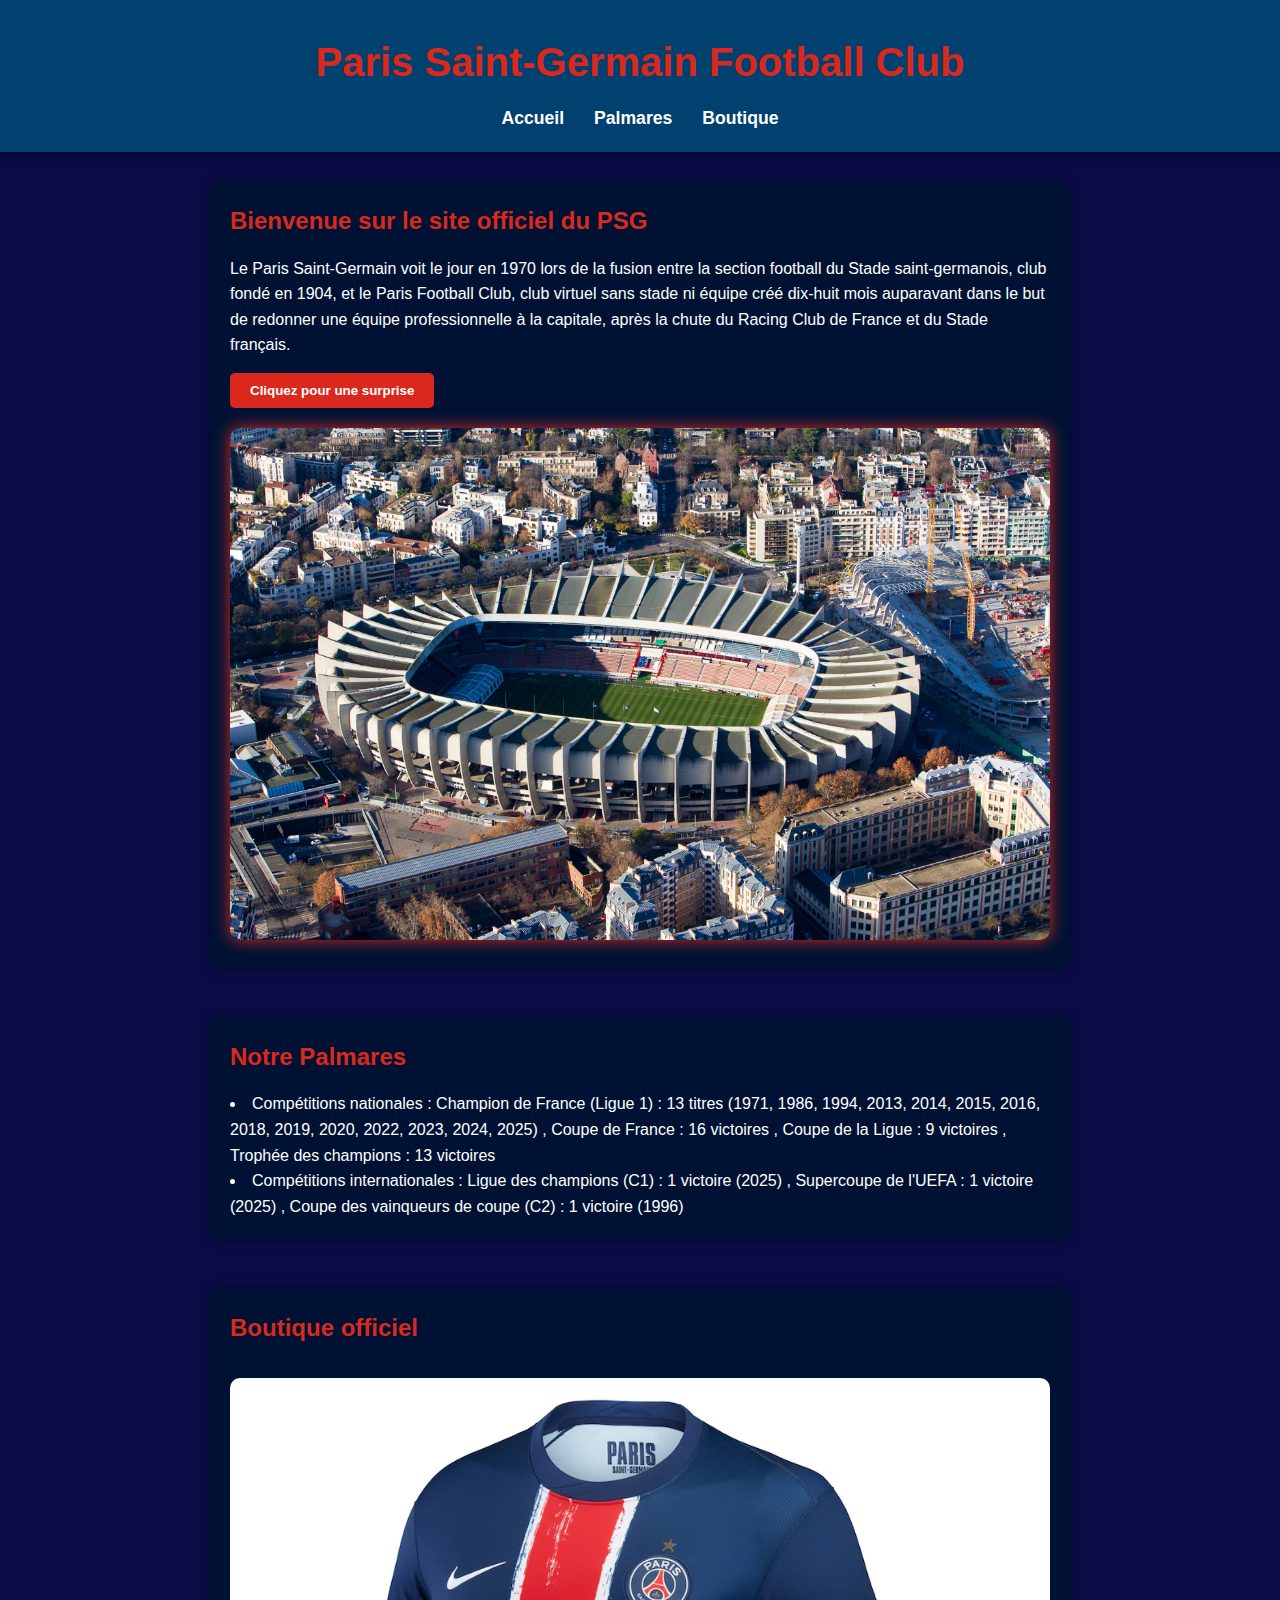
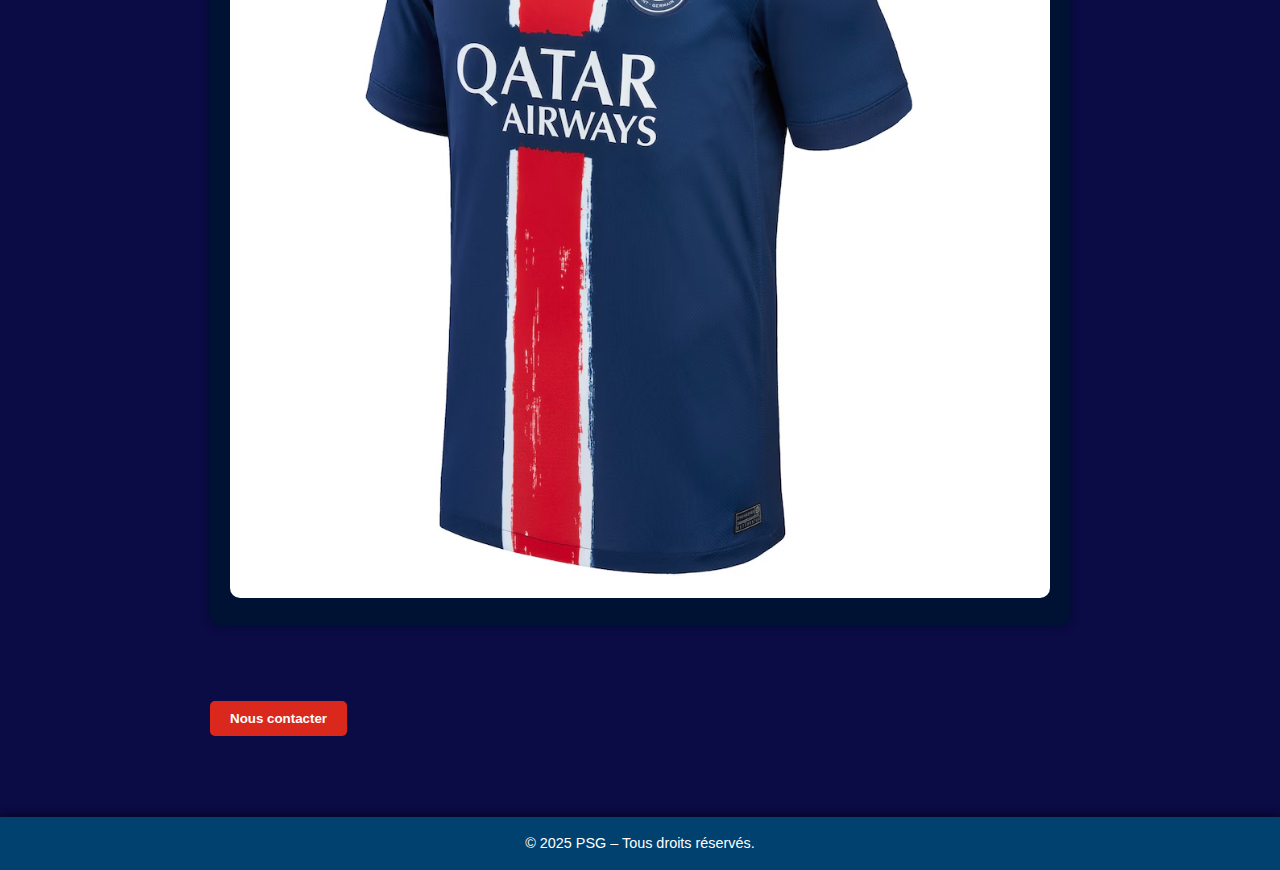
<file: index.html>
<!DOCTYPE html>
<html lang="fr">
<head>
    <meta charset="UTF-8">
    <meta name="viewport" content="width=device-width, initial-scale=1.0">
    <title>Club Sportif de Foot du PSG</title>
    <link rel="stylesheet" href="index.css">
</head>
<body>

    <header>
        <h1>
        <h1> Paris Saint-Germain Football Club</h1>
        <nav>
            <ul>
                <li><a href="#accueil">Accueil</a></li>
                <li><a href="#Palmares">Palmares</a></li>
                <li><a href="#boutique">Boutique</a></li>
            </ul>
        </nav>
    </header>

    <main>


        
        <section id="accueil">
            <h2>Bienvenue sur le site officiel du PSG</h2>
            <p>Le Paris Saint-Germain voit le jour en 1970 lors de la fusion entre la section football du Stade saint-germanois, club fondé en 1904, et le Paris Football Club, club virtuel sans stade ni équipe créé dix-huit mois auparavant dans le but de redonner une équipe professionnelle à la capitale, après la chute du Racing Club de France et du Stade français.</p>
            <p id="welcomeMessage"></p>
            <button onclick="showWelcome()">Cliquez pour une surprise</button>
            <div id="slideshow">
                <img id="slide" src="psg1.jpg" alt="Image 1">
              </div>
        </section>

    

        <section id="Palmares">
            <h2>Notre Palmares</h2>
            <ul>
                <li> Compétitions nationales : Champion de France (Ligue 1) : 13 titres (1971, 1986, 1994, 2013, 2014, 2015, 2016, 2018, 2019, 2020, 2022, 2023, 2024, 2025) , Coupe de France : 16 victoires , Coupe de la Ligue : 9 victoires , Trophée des champions : 13 victoires</li>
                <li>Compétitions internationales : Ligue des champions (C1) : 1 victoire (2025) , Supercoupe de l'UEFA : 1 victoire (2025) , Coupe des vainqueurs de coupe (C2) : 1 victoire (1996)  </li>
               
            </ul>
        </section>

      

        <section id="boutique">
            <h2>Boutique officiel</h2>
            <a href="https://store.psg.fr/fr/paris-saint-germain-football-kits/t-92646982+d-565009383+z-7-3911137895?_s=gppc&utm_campaign=Soccer+INTL+-+2024+Kit+-+PSG+-+FR+-+FR|21281660599&utm_medium=ppc&ks_id=7083_kw39309601&utm_term=psg%202024%2025%20maillot&matchtype=b&utm_source=g&target=kwd-2303213164745&pcrid=699061768006&adposition=&gad_source=1&gad_campaignid=21281660599&gclid=EAIaIQobChMI2cqjiv6lkAMVKrpoCR1Q6SBlEAAYASAAEgI9lPD_BwE" target="_blank" rel="noopener">
                <img src="psg3.jpeg" alt="Boutique PSG">
        </section>
        

<br>

        <nav>
            <a href="Index2.html">
              <button type="boutton"> Nous contacter</button>
            </a>
          </nav>

<br>
<br>

    </main>

    <footer>
        <p>&copy; 2025 PSG – Tous droits réservés.</p>
    </footer>

    <script src="index.js"></script>
</file>
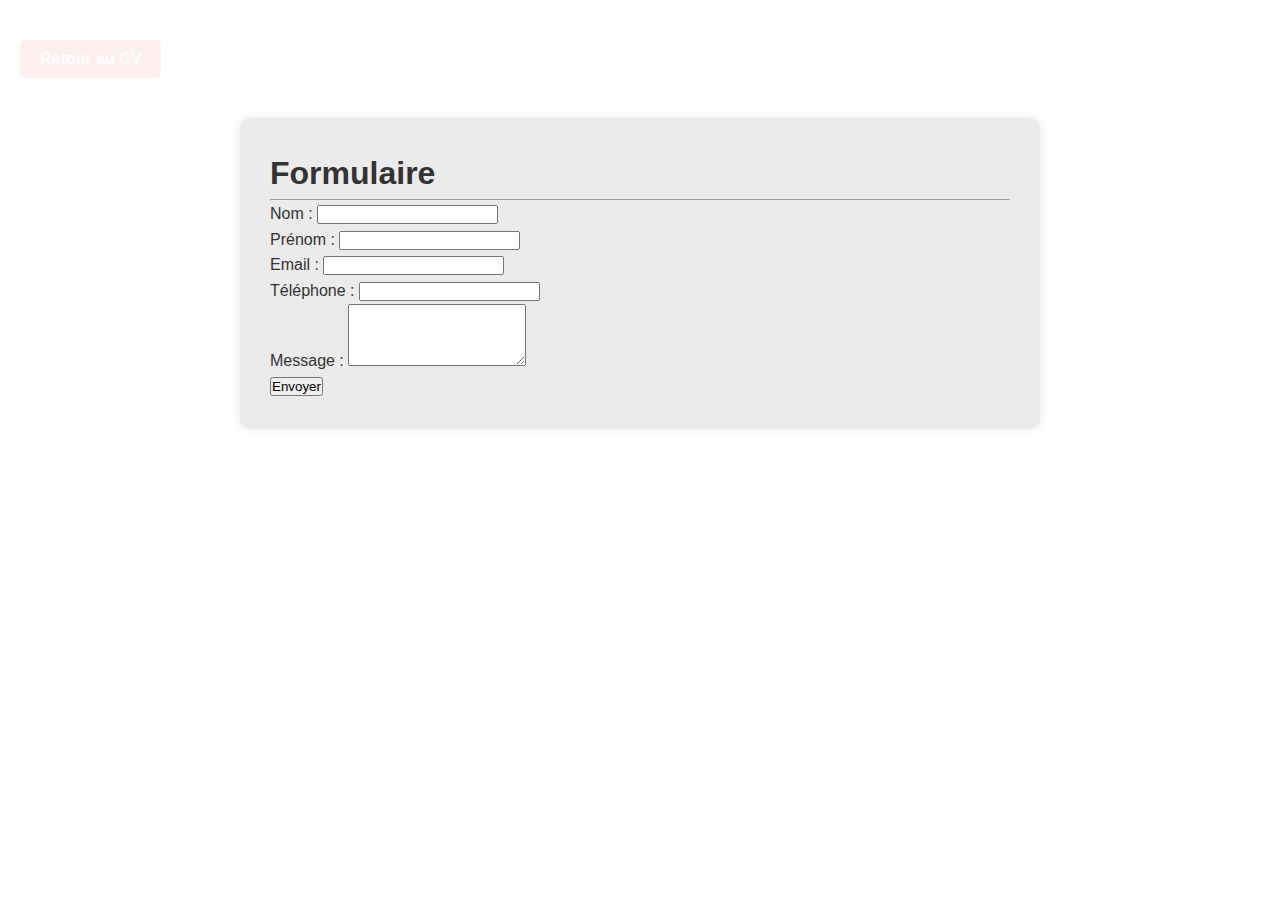
<file: Cvemilrastoder.html>
<!DOCTYPE html>
<html lang="fr">
<head>
  <meta charset="UTF-8">
  <title>Formulaire Emil</title>
  <link rel="stylesheet" href="CSS.css">
</head>
<body>

  <nav>
    <a href="file:///P:/Documents/Cv%20emil%20rastoder.html">
      <button type="button">Retour au CV</button>
    </a>
  </nav>

  <main>
    <h1>Formulaire</h1>
    <hr>

    <form action="#" method="post">
      <div class="form-group">
        <label for="nom">Nom :</label>
        <input type="text" name="nom" id="nom" required>
      </div>

      <div class="form-group">
        <label for="prenom">Prénom :</label>
        <input type="text" name="prenom" id="prenom" required>
      </div>

      <div class="form-group">
        <label for="email">Email :</label>
        <input type="email" name="email" id="email" required>
      </div>

      <div class="form-group">
        <label for="telephone">Téléphone :</label>
        <input type="tel" name="telephone" id="telephone" required>
      </div>

      <div class="form-group">
        <label for="message">Message :</label>
        <textarea name="message" id="message" rows="4" required></textarea>
      </div>

      <div class="form-group">
        <button type="submit">Envoyer</button>
      </div>
    </form>
  </main>

</body>
</html>
</file>
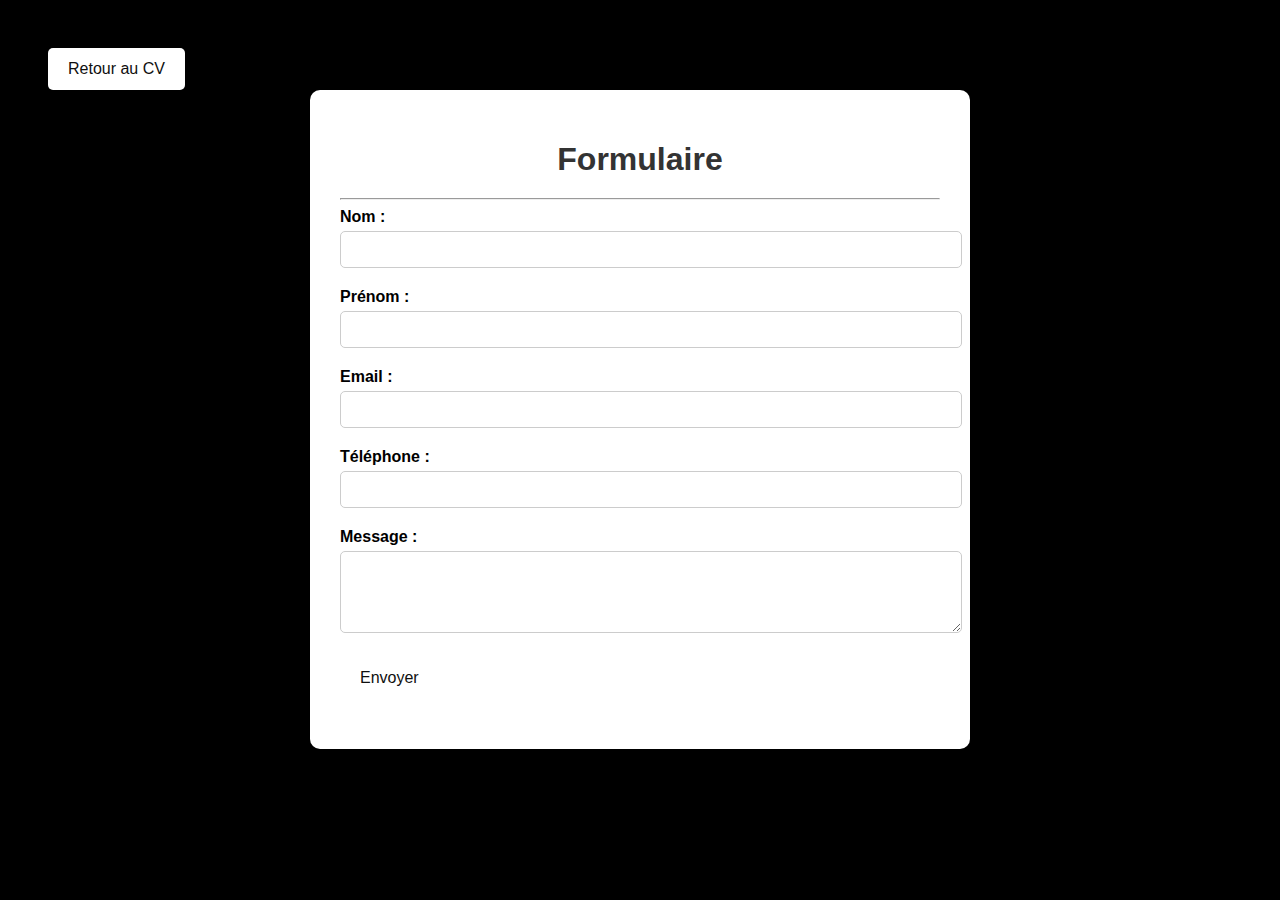
<file: Formulaireemilrastoder.html>
<!DOCTYPE html>
<html lang="fr">
<head>
  <meta charset="UTF-8">
  <title>Formulaire Emil</title>
  <link rel="stylesheet" href="CSS2.css">
</head>
<body>

  <nav>
    <a href="file:///P:/Documents/Cv%20emil%20rastoder.html">
      <button type="button">Retour au CV</button>
    </a>
  </nav>

  <main>
    <h1>Formulaire</h1>
    <hr>

    <form action="#" method="post">
      <div class="form-group">
        <label for="nom">Nom :</label>
        <input type="text" name="nom" id="nom" required>
      </div>

      <div class="form-group">
        <label for="prenom">Prénom :</label>
        <input type="text" name="prenom" id="prenom" required>
      </div>

      <div class="form-group">
        <label for="email">Email :</label>
        <input type="email" name="email" id="email" required>
      </div>

      <div class="form-group">
        <label for="telephone">Téléphone :</label>
        <input type="tel" name="telephone" id="telephone" required>
      </div>

      <div class="form-group">
        <label for="message">Message :</label>
        <textarea name="message" id="message" rows="4" required></textarea>
      </div>

      <div class="form-group">
        <button type="submit">Envoyer</button>
      </div>
    </form>
  </main>

</body>
</html>
</file>
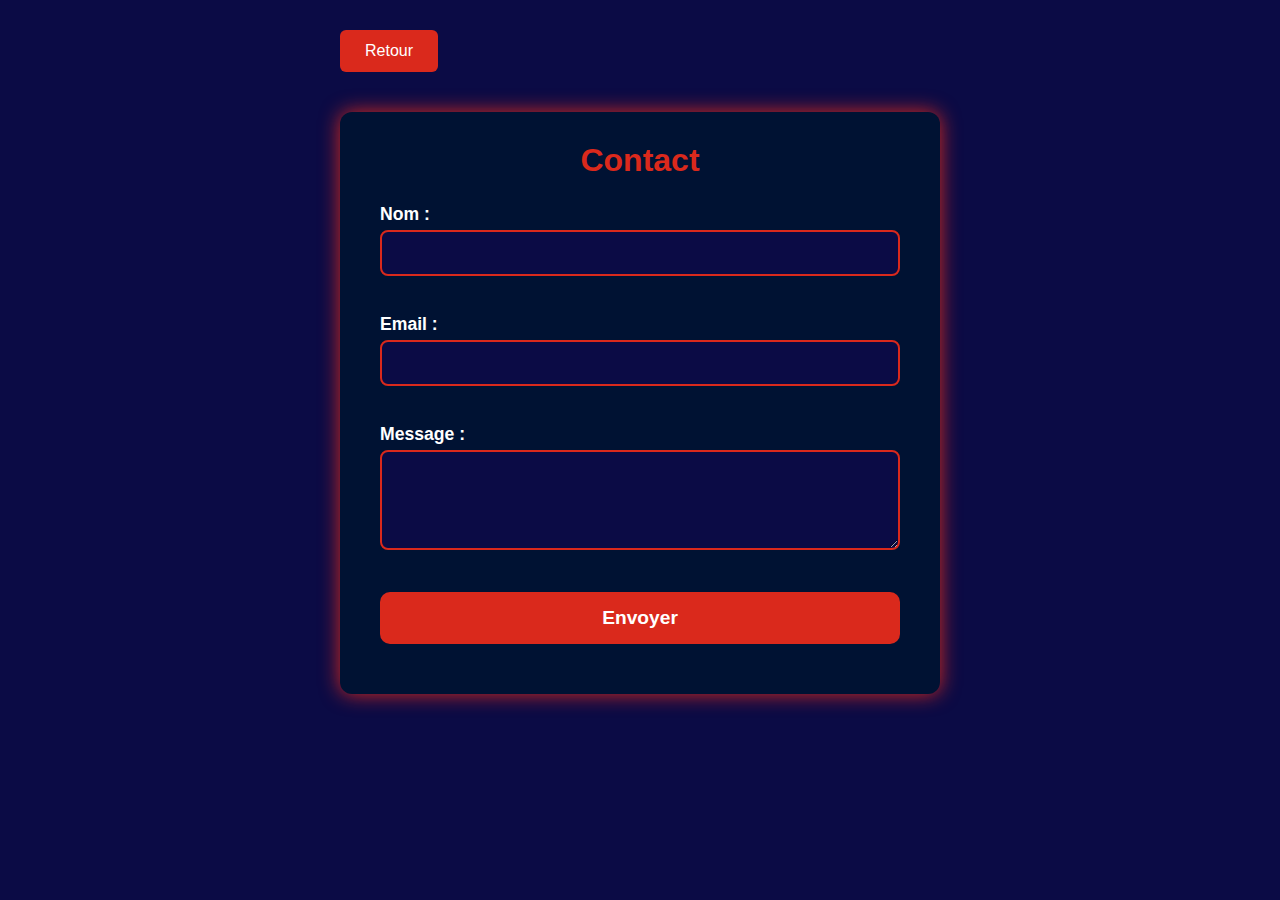
<file: Index2.html>
<!DOCTYPE html>
<html lang="fr">
<head>
  <meta charset="UTF-8">
  <title>Contact</title>
  <link rel="stylesheet" href="index2.css">
</head>
<body>
   
    <nav>
        <a href="index.html">
          <button type="button">Retour</button>
        </a>
      </nav>
      
      
      
      
      <section id="contact">
            <h2>Contact</h2>
            <form id="contactForm">
                <label for="name">Nom :</label><br>
                <input type="text" id="name" required><br><br>

                <label for="email">Email :</label><br>
                <input type="email" id="email" required><br><br>

                <label for="message">Message :</label><br>
                <textarea id="message" rows="4" required></textarea><br><br>

                <button type="submit">Envoyer</button>
            </form>
            <p id="formMessage"></p>
        </section>
</file>
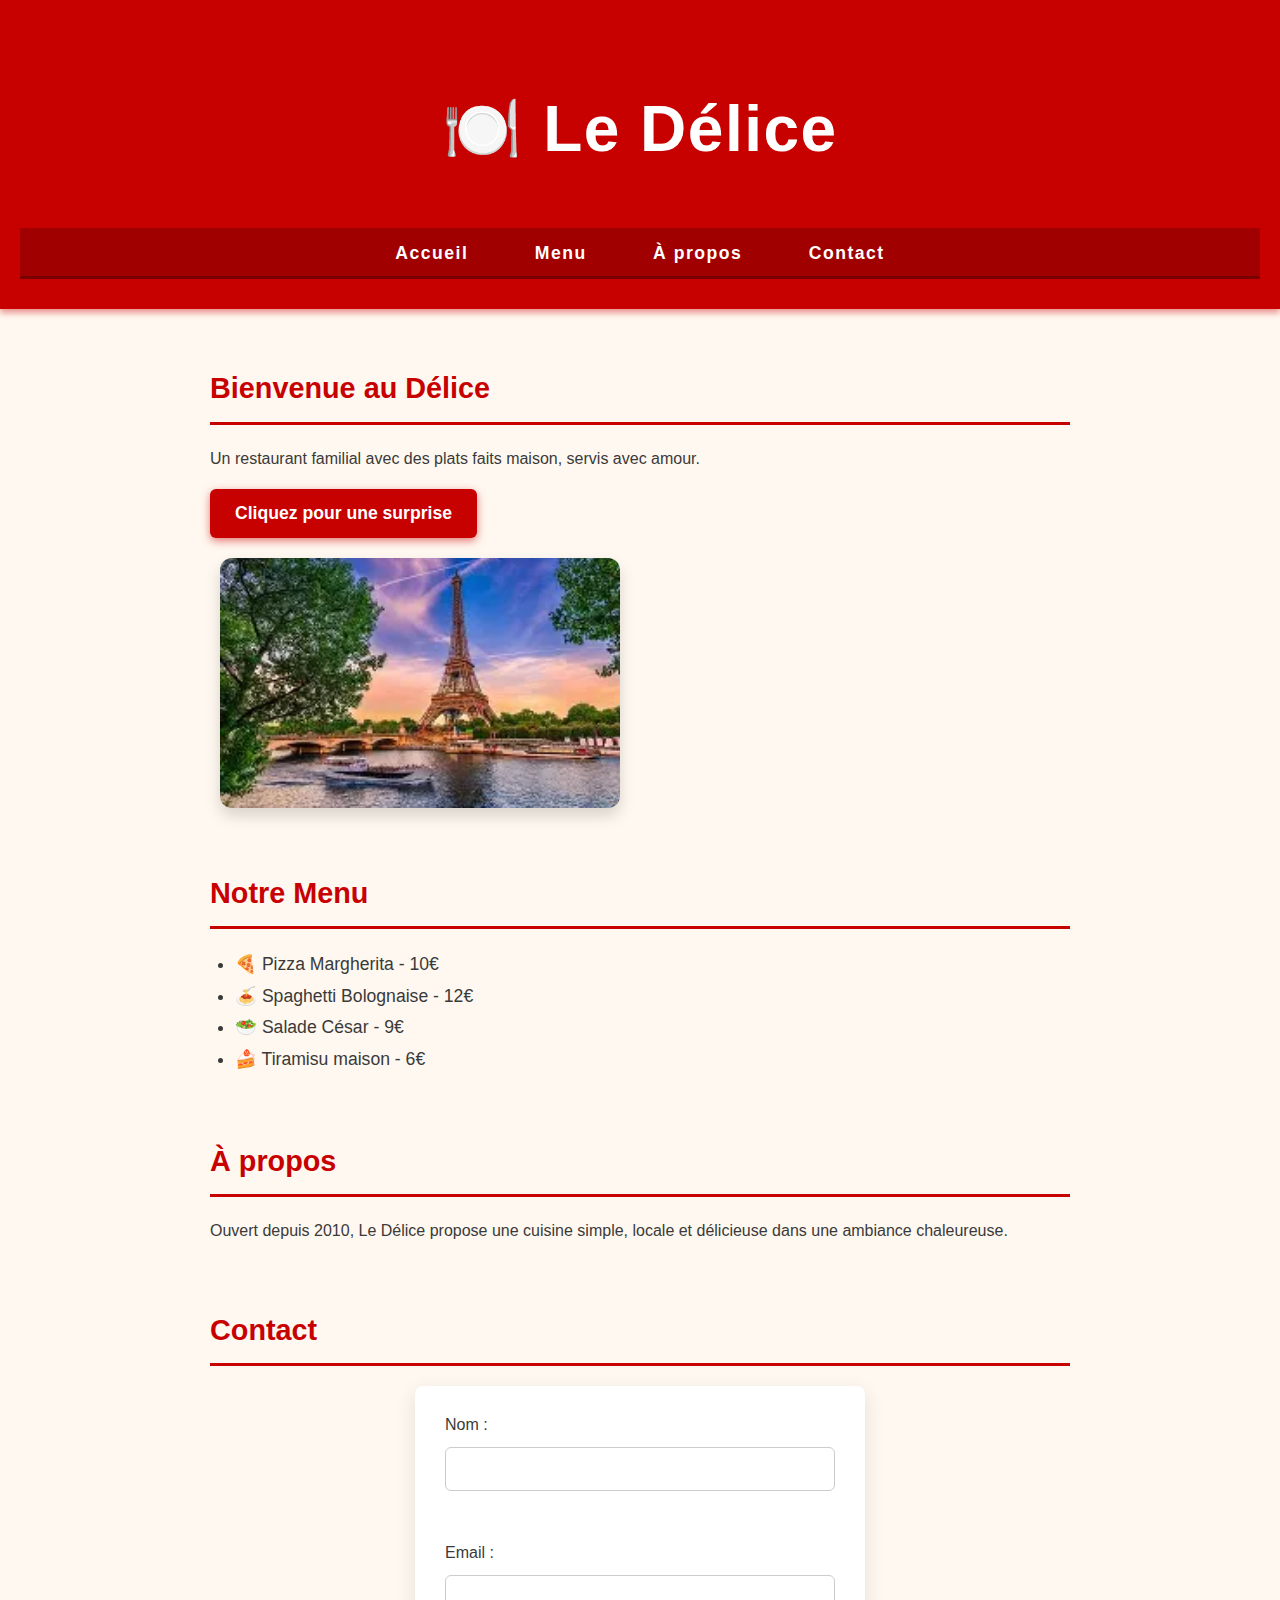
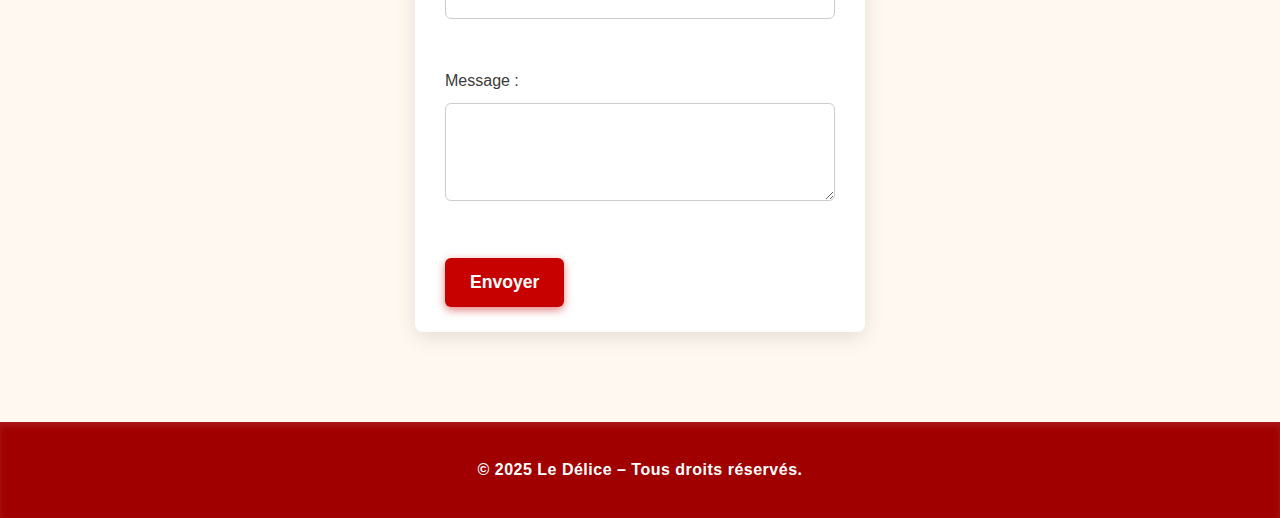
<file: Siteinternet.html>
<!DOCTYPE html>
<html lang="fr">
<head>
    <meta charset="UTF-8">
    <meta name="viewport" content="width=device-width, initial-scale=1.0">
    <title>Le Délice - Restaurant</title>
    <link rel="stylesheet" href="site.css">
</head>
<body>

    <header>
        <h1>🍽️ Le Délice</h1>
        <nav>
            <ul>
                <li><a href="#accueil">Accueil</a></li>
                <li><a href="#menu">Menu</a></li>
                <li><a href="#apropos">À propos</a></li>
                <li><a href="#contact">Contact</a></li>
            </ul>
        </nav>
    </header>

    <main>


        
        <section id="accueil">
            <h2>Bienvenue au Délice</h2>
            <p>Un restaurant familial avec des plats faits maison, servis avec amour.</p>
            <button onclick="showWelcome()">Cliquez pour une surprise</button>
            <p id="welcomeMessage"></p>
            <div id="slideshow">
                <img id="slide" src="france.webp" alt="Image 1">
              </div>
        </section>

    

        <section id="menu">
            <h2>Notre Menu</h2>
            <ul>
                <li>🍕 Pizza Margherita - 10€</li>
                <li>🍝 Spaghetti Bolognaise - 12€</li>
                <li>🥗 Salade César - 9€</li>
                <li>🍰 Tiramisu maison - 6€</li>
            </ul>
        </section>

      

        <section id="apropos">
            <h2>À propos</h2>
            <p>Ouvert depuis 2010, Le Délice propose une cuisine simple, locale et délicieuse dans une ambiance chaleureuse.</p>
        </section>



        <section id="contact">
            <h2>Contact</h2>
            <form id="contactForm">
                <label for="name">Nom :</label><br>
                <input type="text" id="name" required><br><br>

                <label for="email">Email :</label><br>
                <input type="email" id="email" required><br><br>

                <label for="message">Message :</label><br>
                <textarea id="message" rows="4" required></textarea><br><br>

                <button type="submit">Envoyer</button>
            </form>
            <p id="formMessage"></p>
        </section>

    </main>

    <footer>
        <p>&copy; 2025 Le Délice – Tous droits réservés.</p>
    </footer>

    <script src="site.js"></script>
</file>
<file: CSS.css>
* {
    margin: 0;
    padding: 0;
    box-sizing: border-box;
  }
  
  body {
    font-family: 'Segoe UI', Arial, sans-serif;
    background-color: #ffffff;
    color: #333;
    line-height: 1.6;
    padding: 20px;
  }
  
  
  header {
    background-color: #ebebeb;
    padding: 20px;
    text-align: center;
    color: white;
  }
  
  .flag-container img {
    max-width: 25%;
    height: auto;
    border-radius: 8px;
  }
  
  
  nav {
    margin-top: 20px;
  }
  
  nav a button {
    background-color: #fdefef;
    color: #ffffff;
    border: none;
    padding: 10px 20px;
    font-size: 16px;
    font-weight: bold;
    border-radius: 5px;
    cursor: pointer;
    transition: background-color 0.3s ease;
  }
  


  main {
    max-width: 800px;
    margin: 40px auto;
    background-color: rgb(235, 235, 235);
    padding: 30px;
    border-radius: 10px;
    box-shadow: 0 0 10px rgba(0,0,0,0.1);
  }
  

  section {
    margin-bottom: 30px;
  }
  
  h4 {
    font-size: 20px;
    margin-bottom: 10px;
    color: #000000;
    border-bottom: 2px solid #000000;
    padding-bottom: 5px;
  }
  
  ul {
    list-style-type: disc;
    padding-left: 20px;
  }
  
  a {
    color: #020202;
    text-decoration: none;
  }
  
  a:hover {
    text-decoration: underline;
  }
  
 
  .identité p {
    margin-bottom: 8px;
    font-size: 16px;
  }
  
  
  @media screen and (max-width: 600px) {
    main {
      padding: 20px;
    }
  
    nav a button {
      width: 100%;
      margin-bottom: 10px;
    }
  }
</file>
<file: CSS2.css>
body {
    font-family: Arial, sans-serif;
    background-color: rgb(0, 0, 0);
    padding: 40px;
  }
  
  main {
    max-width: 600px;
    margin: auto;
    background-color: #fff;
    padding: 30px;
    border-radius: 10px;
    box-shadow: 0 0 10px rgba(0,0,0,0.1);
  }
  
  h1 {
    text-align: center;
    color: #333;
    margin-bottom: 20px;
  }
  
  .form-group {
    margin-bottom: 20px;
  }
  
  label {
    display: block;
    margin-bottom: 5px;
    font-weight: bold;
  }
  
  input, textarea {
    width: 100%;
    padding: 10px;
    border: 1px solid #ccc;
    border-radius: 5px;
  }
  
  button {
    background-color: #ffffff;
    color: rgb(15, 15, 15);
    border: none;
    padding: 12px 20px;
    font-size: 16px;
    border-radius: 5px;
    cursor: pointer;
  }
  
  button:hover {
    background-color: #aca8a8;
  }
</file>
<file: index.css>
/* Reset basique */
* {
  margin: 0;
  padding: 0;
  box-sizing: border-box;
}

body {
  font-family: 'Segoe UI', Tahoma, Geneva, Verdana, sans-serif;
  background: #0B0B45;
  color: #fff;
  line-height: 1.6;
}

header {
  background-color: #004170;
  padding: 20px 0;
  text-align: center;
  box-shadow: 0 2px 8px rgba(0,0,0,0.5);
}

header h1 {
  font-size: 2.5rem;
  margin-bottom: 10px;
  color: #DA291C; /* Rouge PSG */
}

nav ul {
  list-style: none;
  display: flex;
  justify-content: center;
  gap: 30px;
}

nav ul li a {
  color: #fff;
  text-decoration: none;
  font-weight: 600;
  font-size: 1.1rem;
  transition: color 0.3s ease;
}

nav ul li a:hover {
  color: #DA291C;
}

main {
  max-width: 900px;
  margin: 30px auto;
  padding: 0 20px;
}

h2 {
  color: #DA291C;
  margin-bottom: 15px;
}

section {
  margin-bottom: 50px;
  background: #001233;
  padding: 20px;
  border-radius: 10px;
  box-shadow: 0 0 10px #000d2b;
}

ul {
  list-style: disc inside;
}

button {
  background-color: #DA291C;
  border: none;
  color: white;
  padding: 10px 20px;
  font-weight: bold;
  border-radius: 5px;
  cursor: pointer;
  transition: background-color 0.3s ease;
}

button:hover {
  background-color: #B22222;
}

#welcomeMessage {
  margin-top: 15px;
  font-style: italic;
  font-size: 1.2rem;
  color: #fff;
}

#slideshow {
  margin-top: 20px;
  text-align: center;
}

#slideshow img {
  max-width: 100%;
  border-radius: 10px;
  box-shadow: 0 0 15px #DA291C;
}

footer {
  text-align: center;
  padding: 15px 0;
  background-color: #004170;
  color: #fff;
  font-size: 0.9rem;
  box-shadow: 0 -2px 8px rgba(0,0,0,0.5);
}

section#boutique img {
  max-width: 100%;
  margin-top: 15px;
  border-radius: 10px;
  cursor: pointer;
  transition: transform 0.3s ease;
}

section#boutique img:hover {
  transform: scale(1.05);
}
</file>
<file: index2.css>
/* Reset basique */
* {
    margin: 0;
    padding: 0;
    box-sizing: border-box;
}

body {
    background-color: #0B0B45; /* Bleu foncé PSG */
    color: #fff;
    font-family: 'Segoe UI', Tahoma, Geneva, Verdana, sans-serif;
    padding: 30px 20px;
    display: flex;
    flex-direction: column;
    align-items: center;
    min-height: 100vh;
}

/* Navigation */
nav {
    width: 100%;
    max-width: 600px;
    margin-bottom: 40px;
}

nav a button {
    background-color: #DA291C; /* Rouge PSG */
    color: white;
    border: none;
    padding: 12px 25px;
    border-radius: 6px;
    font-size: 1rem;
    cursor: pointer;
    transition: background-color 0.3s ease;
}

nav a button:hover {
    background-color: #B22222;
}

/* Section Contact */
#contact {
    background-color: #001233;
    padding: 30px 40px;
    border-radius: 12px;
    width: 100%;
    max-width: 600px;
    box-shadow: 0 0 20px #DA291C;
}

#contact h2 {
    color: #DA291C;
    margin-bottom: 25px;
    text-align: center;
    font-size: 2rem;
}

/* Form styles */
form label {
    font-weight: 600;
    font-size: 1.1rem;
}

form input[type="text"],
form input[type="email"],
form textarea {
    width: 100%;
    padding: 12px 15px;
    margin-top: 5px;
    margin-bottom: 20px;
    border: 2px solid #DA291C;
    border-radius: 8px;
    background-color: #0B0B45;
    color: white;
    font-size: 1rem;
    font-family: inherit;
    resize: vertical;
    transition: border-color 0.3s ease;
}

form input[type="text"]:focus,
form input[type="email"]:focus,
form textarea:focus {
    border-color: #fff;
    outline: none;
}

/* Bouton envoyer */
form button[type="submit"] {
    background-color: #DA291C;
    color: white;
    font-weight: 700;
    font-size: 1.2rem;
    border: none;
    padding: 15px 0;
    width: 100%;
    border-radius: 10px;
    cursor: pointer;
    transition: background-color 0.3s ease;
}

form button[type="submit"]:hover {
    background-color: #B22222;
}

/* Message de retour */
#formMessage {
    margin-top: 20px;
    text-align: center;
    font-size: 1.1rem;
    font-style: italic;
    color: #DA291C;
}
</file>
<file: site.css>
/* Reset basique */
* {
    box-sizing: border-box;
  }
  
  body {
    font-family: 'Segoe UI', Tahoma, Geneva, Verdana, sans-serif;
    margin: 0;
    padding: 0;
    background-color: #fff8f0;
    color: #3a3a3a;
    line-height: 1.75;
    font-size: 16px;
  }
  
  /* Header */
  header {
    background-color: #c70000;
    color: white;
    padding: 30px 20px;
    text-align: center;
    box-shadow: 0 4px 6px rgba(199, 0, 0, 0.4);
    font-weight: 700;
    letter-spacing: 1.5px;
    font-size: 2rem;
  }
  
  /* Navigation */
  nav {
    background-color: #a10000;
    box-shadow: inset 0 -3px 0 #7a0000;
  }
  
  nav ul {
    list-style: none;
    margin: 0;
    padding: 10px 0;
    text-align: center;
  }
  
  nav ul li {
    display: inline-block;
    margin: 0 20px;
  }
  
  nav a {
    color: #fff;
    text-decoration: none;
    font-weight: 600;
    padding: 6px 10px;
    border-radius: 4px;
    transition: background-color 0.3s ease;
  }
  
  nav a:hover,
  nav a:focus,
  nav a.active {
    background-color: #ff3b3b;
    box-shadow: 0 0 10px #ff3b3b;
    outline: none;
  }
  
  /* Slideshow */
  #slideshow {
    width: 400px;
    max-width: 90%;
    height: 250px;
    overflow: hidden;
    border-radius: 12px;
    margin: 30px auto;
    box-shadow: 0 8px 15px rgba(0, 0, 0, 0.15);
    position: relative;
  }
  
  #slideshow img {
    width: 100%;
    height: 100%;
    object-fit: cover;
    display: block;
    transition: opacity 0.5s ease-in-out;
  }
  
  /* Main content */
  main {
    max-width: 900px;
    margin: 0 auto;
    padding: 30px 20px;
  }
  
  section {
    margin-bottom: 60px;
  }
  
  h2 {
    color: #c70000;
    font-weight: 700;
    margin-bottom: 20px;
    border-bottom: 3px solid #c70000;
    padding-bottom: 8px;
    font-size: 1.8rem;
  }
  
  ul {
    padding-left: 25px;
    line-height: 1.8;
    font-size: 1.1rem;
  }
  
  /* Form styling */
  form {
    background-color: #fff;
    padding: 25px 30px;
    max-width: 450px;
    margin: 0 auto;
    border-radius: 8px;
    box-shadow: 0 6px 20px rgba(0, 0, 0, 0.1);
  }
  
  input, textarea {
    width: 100%;
    padding: 12px 15px;
    margin-top: 8px;
    margin-bottom: 20px;
    border: 1.5px solid #ccc;
    border-radius: 6px;
    font-size: 1rem;
    transition: border-color 0.3s ease;
    font-family: inherit;
  }
  
  input:focus, textarea:focus {
    border-color: #c70000;
    outline: none;
    box-shadow: 0 0 8px rgba(199, 0, 0, 0.3);
  }
  
  button {
    background-color: #c70000;
    color: white;
    border: none;
    padding: 14px 25px;
    cursor: pointer;
    border-radius: 6px;
    font-weight: 700;
    font-size: 1.1rem;
    transition: background-color 0.3s ease, box-shadow 0.3s ease;
    box-shadow: 0 3px 8px rgba(199, 0, 0, 0.5);
  }
  
  button:hover, button:focus {
    background-color: #ff3b3b;
    box-shadow: 0 6px 15px rgba(255, 59, 59, 0.6);
    outline: none;
  }
  
  /* Footer */
  footer {
    background-color: #a10000;
    color: white;
    text-align: center;
    padding: 18px 20px;
    font-weight: 600;
    letter-spacing: 0.5px;
    box-shadow: inset 0 4px 6px rgba(255, 255, 255, 0.1);
  }
 
  #slideshow {
    margin: 20px 0 10px 10px; /* marge haut, droite, bas, gauche */
}
  
  /* Responsive */
  @media (max-width: 600px) {
    nav ul li {
      display: block;
      margin: 10px 0;
    }
  
    #slideshow {
      height: 180px;
    }
  
    main {
      padding: 20px 15px;
    }
  }
</file>
